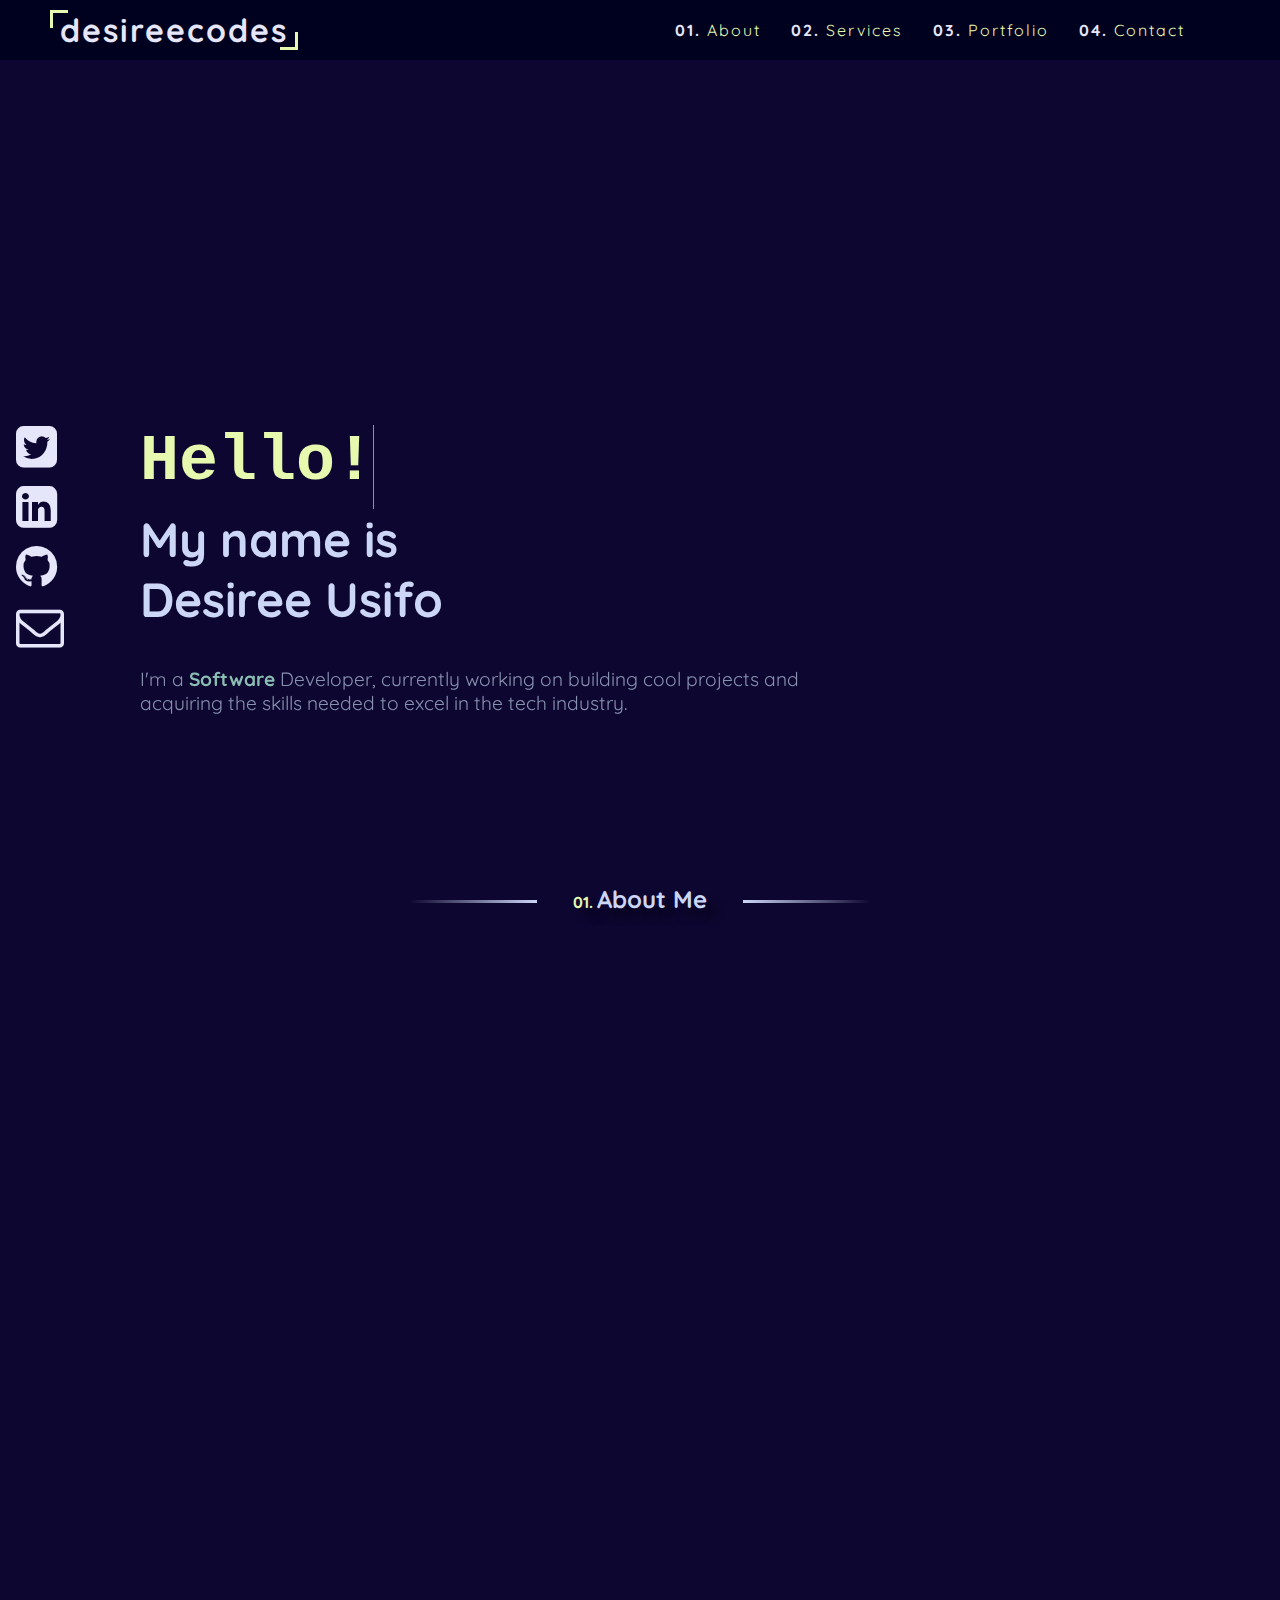
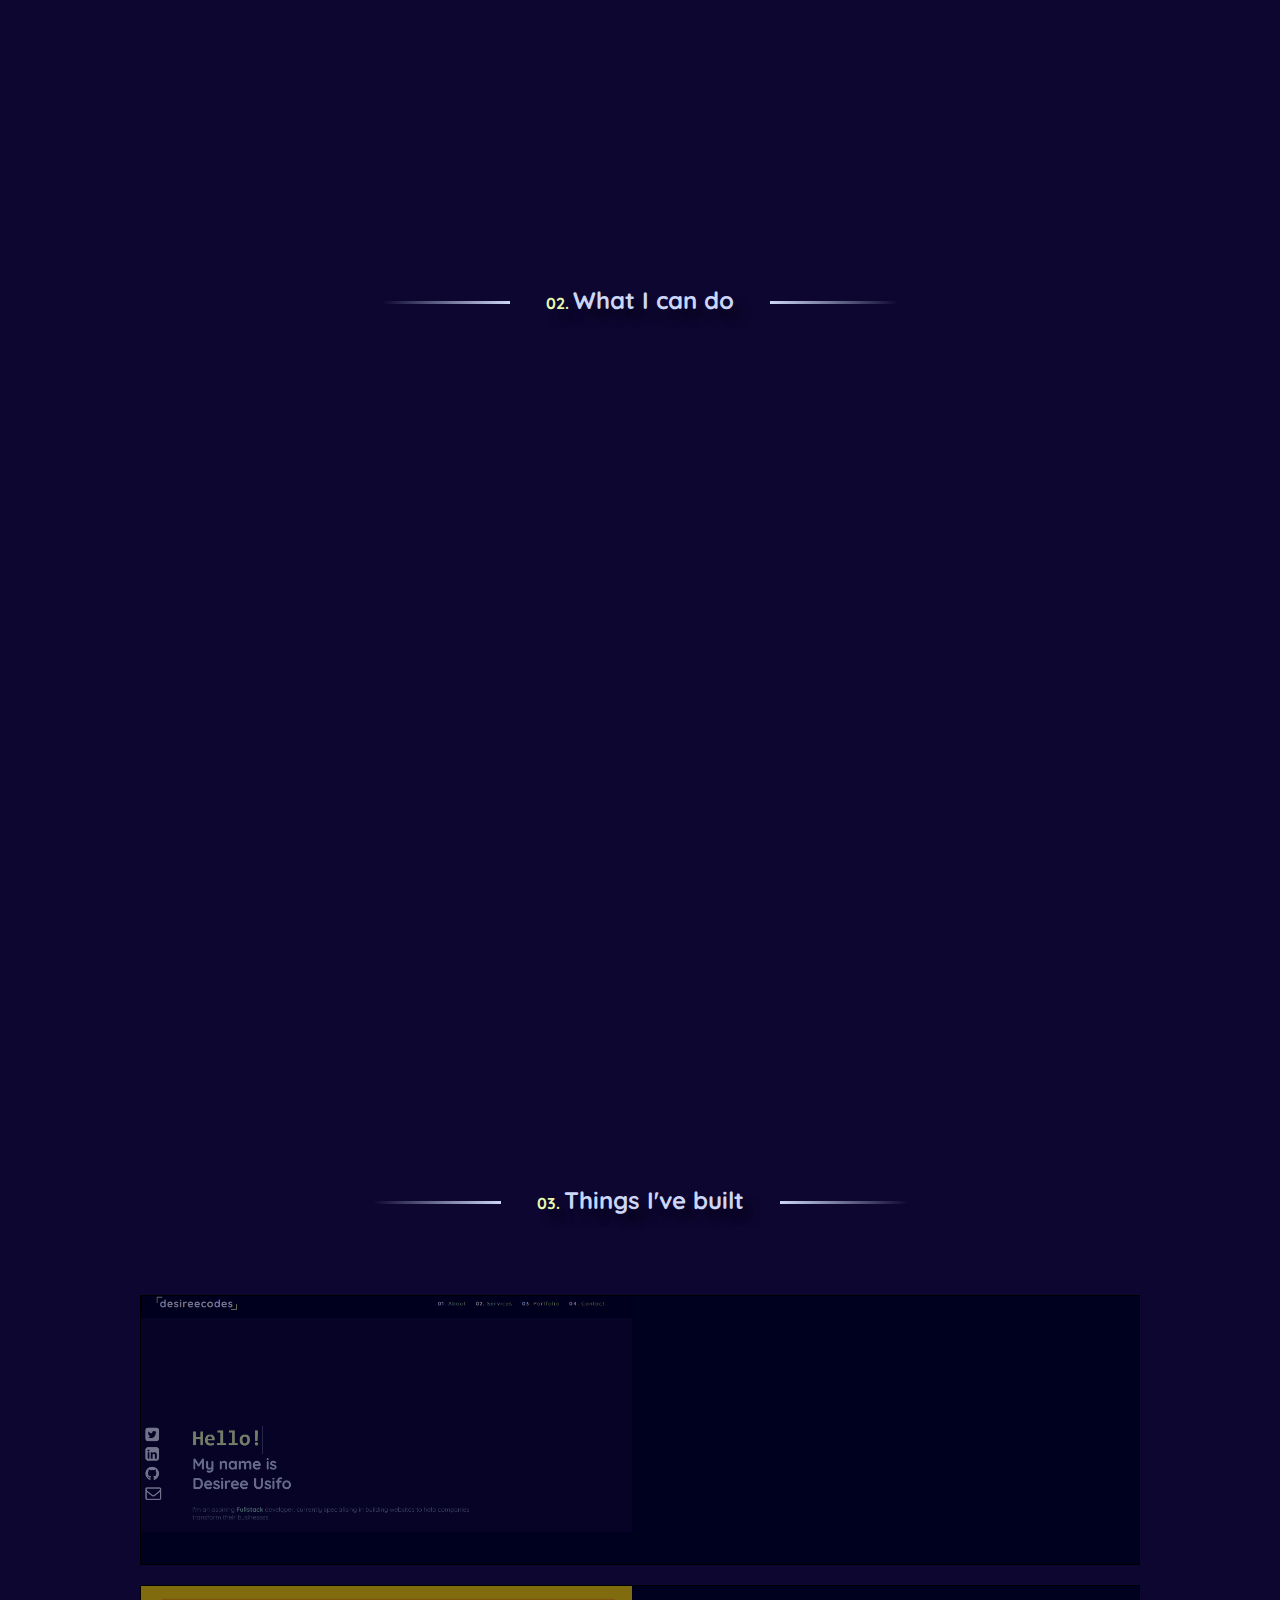
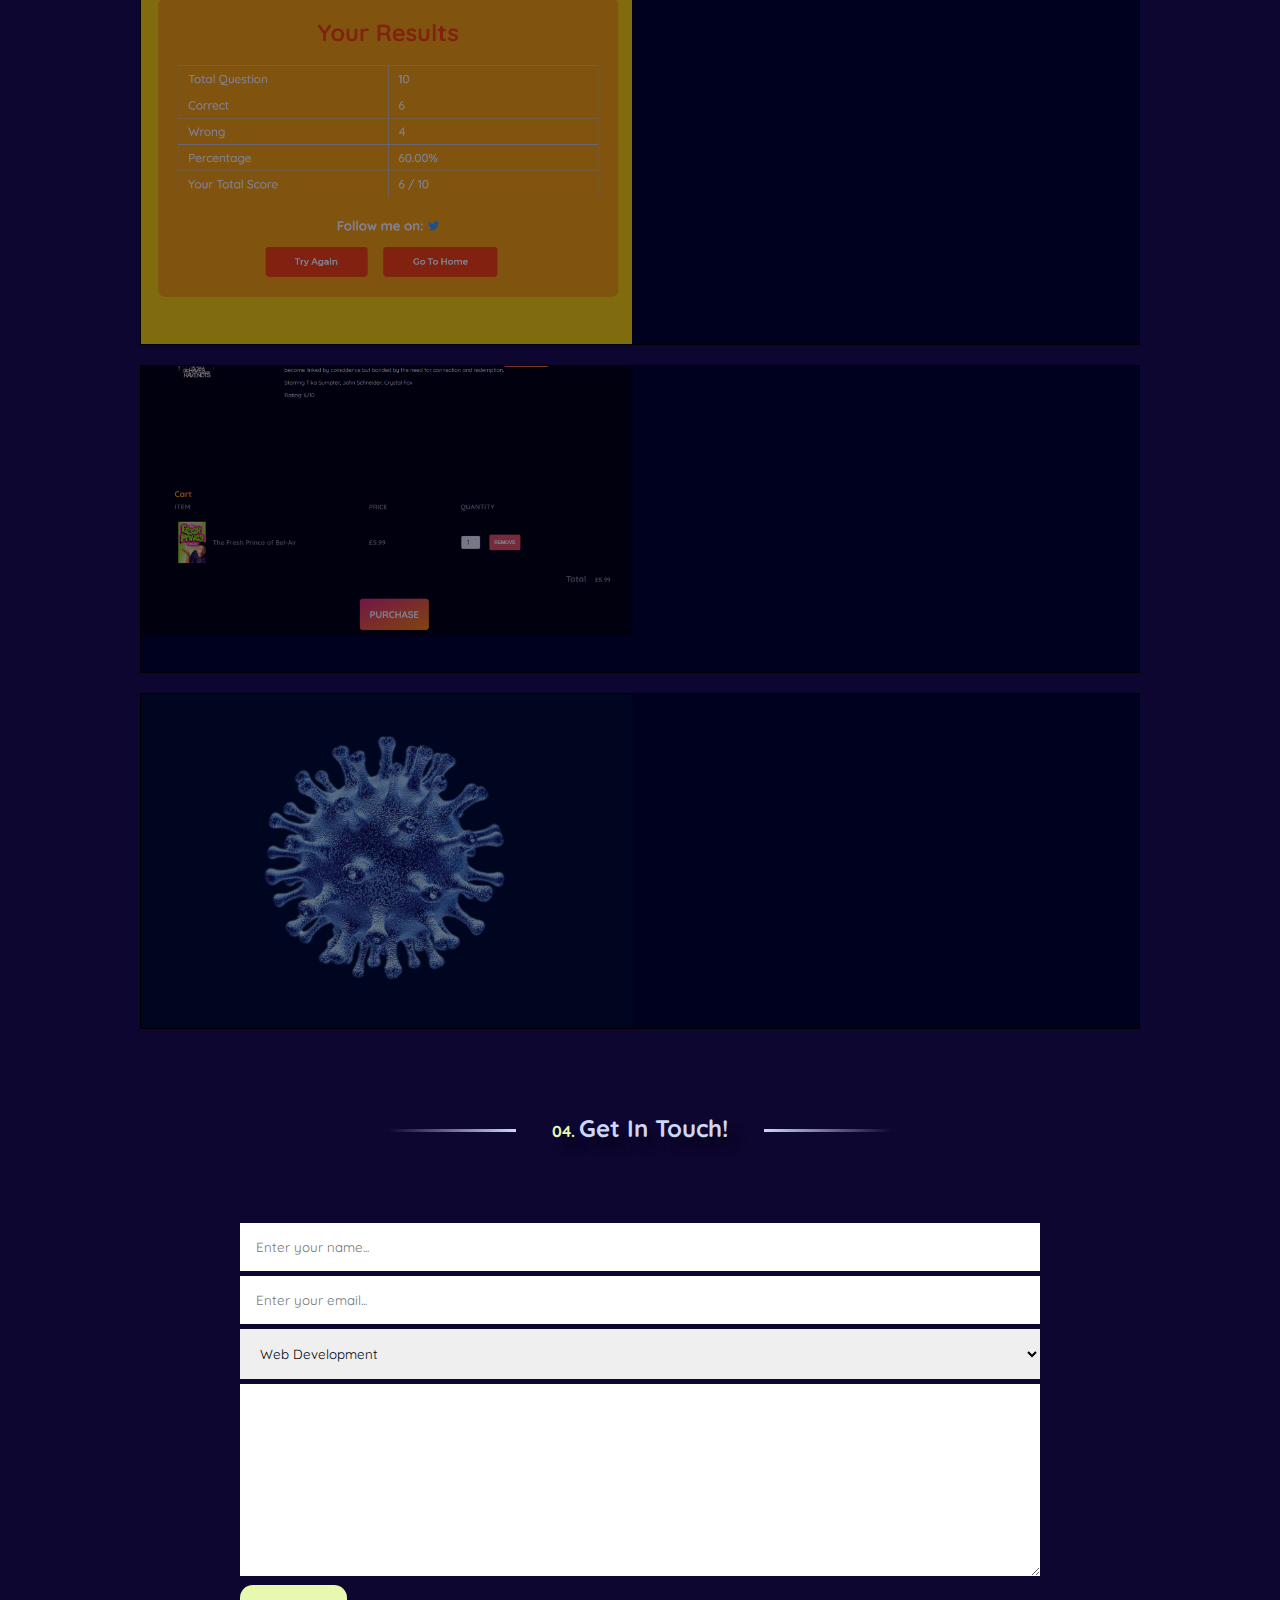
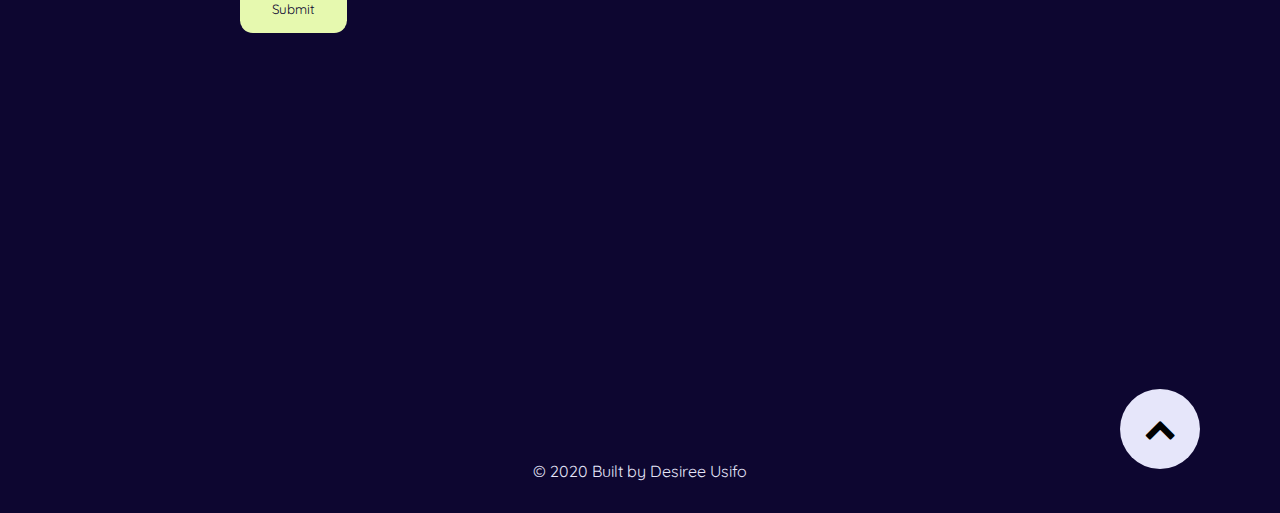
<file: index.html>
<!DOCTYPE html>
<html lang="en">

<head>
    <meta charset="UTF-8">
    <meta name="viewport" content="width=device-width, initial-scale=1.0">
    <link rel="stylesheet" href="https://cdnjs.cloudflare.com/ajax/libs/font-awesome/4.7.0/css/font-awesome.min.css">
    <link rel="stylesheet" href="https://unpkg.com/aos@next/dist/aos.css" />
    <script src="https://code.jquery.com/jquery-3.5.1.min.js" integrity="sha256-9/aliU8dGd2tb6OSsuzixeV4y/faTqgFtohetphbbj0=" crossorigin="anonymous"></script>
    <link rel="stylesheet" href="styles.css">
    <link rel="_shortcut icon" type="image/png" href="favicon.png">
    <title>Desiree Usifo</title>
</head>

<body>
    <header id="header">
          <input type="checkbox" id="toggle"/>
        <a href="index.html" class="logo">desireecodes</a>
        <label for="toggle">&#9776;</label>
          <div class="menu">
                    <ul>
                        <li><a href="#about"><span>01.</span> About</a></li>
                        <li><a href="#services"><span>02.</span> Services</a></li>
                        <li><a href="#portfolio"><span>03.</span> Portfolio</a></li>
                        <li><a href="#contact"><span>04.</span> Contact</a></li>
                    </ul>
                </div>
            </header>
    <div class="aside">
        <ul class="social-media">
            <li>
                <a href="https://twitter.com/Desireecodes" class="icon-link">
                    <i class="fa fa-twitter-square"></i>
                </a>
            </li>
            <li>
                <a href="https://www.linkedin.com/in/desiree-usifo-llb-llm-375335143/" class="icon-link">
                    <i class="fa fa-linkedin-square"></i>
                </a>
            </li>
            <li>
                <a href="https://github.com/desireecodes/Portfolio" class="icon-link">
                    <i class="fa fa-github"></i>
                </a>
            </li>
            <li>
                <a href="mailto:desireeusifo@hotmail.com" class="icon-link">
                    <i class="fa fa-envelope-o"></i>
                </a>
            </li>
        </ul>
    </div>
    <section id="hero">
        <div class="home" id="home">
            <div class="hometext" data-aos="slide-left">
                <h1>Hello!</h1>
                <h2>My name is</h2>
                <h2>Desiree Usifo</h2>
                <p>I'm a <span>Software</span> Developer, currently working on building cool projects and acquiring the skills needed to excel in the tech industry. </p>
            </div>
        
    </div>
    </section>
    <section id="about">
            <div class="heading">
                <h1>01. <span>About Me</span></h1>
            </div>
            <div class="container-about">
                <div class="profile-img" data-aos="fade-right" data-aos-delay="300">
                    <img src="Profile image.jpg" alt="profile picture">
                </div>
                <div class="about-details" data-aos="fade-left" data-aos-delay="600">
                    <p>
                        Welcome! I am Desiree, an AML Analyst, who enjoys building stuff on the internet. Shortly, after graduating with a Masters in law, I taught myself how to code. 
                        <br>
                        
                        <br>In August, I enrolled into a six-month intense bootcamp with
                        Coding Black Females to acquire the skills and knowledge to become a <span>Full Stack
                            Developer</span>.
                       I work on a wide variety of interesting and cool projects on a daily basis. 
                        <br>
                        <br><center>Here is a list of technologies I am working with:</center>
                    </p>
                    <ul>
                        <li>HTML & CSS</li>
                        <li>JavaScript</li>
                        <li>Python</li>
                        <li>Node.js</li>
                        <li>React</li>
                        <li>SQL</li>
                        <li>NoSQL</li>
                        <li>Mongo Database</li>

                    </ul>
                </div>
           
        </div>
    </section>
    <!--Services-->
<section class="services" id="services">
    <div class="container"></div>
        <div class="heading">
            <h1>02. <span>What I can do</span></h1>
        </div>
        <div class="my-skills">
            <div class="skill" data-aos="fade-in" data-aos-delay="600">
                <div class="icon-container">
                    <i class="fa fa-code"></i>
                </div>
                <h1>Web Development</h1>
                <p>
                    <ul>
                        <li>Great UX/UI design ideas</li>
                        <li>Engaging features</li>
                        <li>Responsive website</li>
                    </ul>
                </p>
            </div>
            <div class="skill" data-aos="fade-in" data-aos-delay="900">
                <div class="icon-container">
                    <i class="fa fa-database"></i>
                </div>
                <h1>Data Science</h1>
                <p>
                    <ul>
                        <li>Organising & analysing data</li>
                        <li>Data visualisation</li>
                        <li>Automation</li>
                    </ul>
                </p>
            </div>
            <div class="skill" data-aos="fade-in" data-aos-delay="300">
                <div class="icon-container">
                    <i class="fa fa-laptop"></i>
                </div>
                <h1>Guidance & Support</h1>
                    <ul>
                        <li>Join our Tech Community!</li>
                        <li>On Slack & Twitter</li>
                        <li>Send me an email or say hi!</li>
                    </ul>
            </div>
        </div>
    </div>
</section>
<!--Services End-->
<section id="portfolio">
    <div class="container-portfolio">
        <div class="heading">
            <h1>03. <span>Things I've built</span></h1>
        </div>
        <div class="card">
            <div class="card-img">
                <a href="#">
                <img src="Project picture.PNG" alt="This website">
            </a>
            </div>
            <div class="card-details" data-aos="fade-up">
                <h6>THIS WEBSITE</h6>
                <p>This responsive site was created to share my work. Special features include an animated scroll library and pulsing animation button using jQuery.<br>
                <br> Technology used: HTML & CSS, JavaScript and jQuery.</p>
                <div class="card-extras">
                    <a href="https://github.com/desireecodes/Portfolio" class="icon-link">
                        <i class="fa fa-github"></i>
                    </a>
                </div>  
            </div>
        </div>
        <div class="card">
            <div class="card-img">
                <a href="https://epic-golick-caa7ae.netlify.app">
                <img src="Quiz app.PNG" alt="Quiz app">
            </a>
            </div>
            <div class="card-details" data-aos="fade-up">
                <h6>QUIZ APP</h6>
                <p>This site was created to test your knowledge of events that occured in 2020. Subject areas include coronavirus, politics, sports etc. This site also has a timer, answers-indicator and a results page <br>
                <br> Technology used: HTML & CSS, Vanilla JavaScript.</p>
                <div class="card-extras">
                    <a href="https://github.com/desireecodes/Quiz" style="text-decoration: none;" class="icon-link">
                        <i class="fa fa-github"></i>
                    </a>
                    <a href="https://epic-golick-caa7ae.netlify.app" class="icon-link">
                        <i class="fa fa-external-link"></i>
                    </a>
                </div>  
            </div>
            
        </div>
        <div class="card">
            <div class="card-img">
                <a href="https://cocky-sinoussi-2b1302.netlify.app">
                <img src="Series app.PNG" alt="Series app">
            </a>
            </div>
            <div class="card-details" data-aos="fade-up">
                <h6>DVD Buyer</h6>
                <p>This site was created to recommend various black series in the United States. The customer also has the option to purchase the series as a DVD. Special features include a shopping cart in which items can be added or removed. Please note: site is NOT responsive!<br>
                <br> Technology used: HTML & CSS, JavaScript</p>
                <div class="card-extras">
                    <a href="https://github.com/desireecodes/Series-reviewer/tree/v2" style="text-decoration: none;" class="icon-link">
                        <i class="fa fa-github"></i>
                    </a>
                    <a href="https://cocky-sinoussi-2b1302.netlify.app" class="icon-link">
                        <i class="fa fa-external-link"></i>
                    </a>
                </div>  
            </div>
        </div>
        <div class="card">
            <div class="card-img">
                <a href="https://covid-tracker-2ok985ewb.vercel.app/">
                <img src="Covid app.PNG" alt="Covid app">
            </a>
            </div>
            <div class="card-details" data-aos="fade-up">
                <h6>COVID-19 Tracker</h6>
                <p>This app was created to help spread awareness of the coronavirus' infection and death rate by visualizing the data using an API. Special features include cards and charts displaying the statistics.<br>
                <br> Technology used: React Hooks, Material UI, Chart.js, API data fetching </p>
                <div class="card-extras">
                    <a href="https://github.com/desireecodes/covid_tracker/tree/master" style="text-decoration: none;" class="icon-link">
                        <i class="fa fa-github"></i>
                    </a>
                    <a href="https://covid-tracker-2ok985ewb.vercel.app/" class="icon-link">
                        <i class="fa fa-external-link"></i>
                    </a>
                </div>  
            </div>
            
        </div>
    </div>
</section>
<section id="contact">
    <div class="container">
        <div class="heading">
            <h1>04. <span>Get In Touch!</span></h1>
        </div>
        <form action="contact" method="POST" data-netlify="true">
            <label for="name">Enter Name:</label>
            <input type="text" id="name" name="name" placeholder="Enter your name..." required>
            <label for="email">Enter Email:</label>
            <input type="email" id="email" name="email" placeholder="Enter your email..." required>
            <label for="service">Services:</label>
            <select name="services" id="service">
                <option value="">Web Development</option>
                <option value="">Data Science</option>
                <option value="">Join Community</option>
                <option value="">Other</option>
            </select>
            <label for="subject">Subject:</label>
            <textarea name="subject" id="subject" cols="10" rows="10"></textarea>
            <input type="submit" value="Submit">
        </form>
        </div>
        </section>
        <!--Contact End-->
        <!--Footer-->
        <footer class="copyright">
            <div class="up" id="up">
                <i class="fa fa-chevron-up"></i>
            </div>
            <p>&copy; 2020 Built by Desiree Usifo</p>
            <ul class="social-media-footer">
                <li>
                    <a href="https://twitter.com/Desireecodes" class="icon-link">
                        <i class="fa fa-twitter-square"></i>
                    </a>
                </li>
                <li>
                    <a href="https://www.linkedin.com/in/desiree-usifo-llb-llm-375335143/" class="icon-link">
                        <i class="fa fa-linkedin-square"></i>
                    </a>
                </li>
                <li>
                    <a href="https://github.com/desireecodes/Portfolio" class="icon-link">
                        <i class="fa fa-github"></i>
                    </a>
                </li>
                <li>
                    <a href="mailto:desireeusifo@hotmail.com" class="icon-link">
                        <i class="fa fa-envelope-o"></i>
                    </a>
                </li>
            </ul>
        </footer>
        <!--Footer End-->
        <script src="main.js"></script>
        <script src="https://unpkg.com/aos@next/dist/aos.js"></script>
        
</body>

</html>
</file>
<file: styles.css>
@import url('https://fonts.googleapis.com/css2?family=Quicksand:wght@400;500;600;700&display=swap');

/*Reuasables */
*{
    margin: 0;
    padding: 0;
    box-sizing: border-box;
    font-family: 'Quicksand', sans-serif;
}

body{
    background-color: #0d0630;
    min-height: 500vh;
    color:lavender;
}

ul{
    list-style: none;
}

img {
    width: 100%;
}

.nav{
    text-align: right;
}

.menu {
    margin: 0 30px 0 0;
}

.menu ul {
    text-decoration: none;
    line-height: 30px;
}

label {
    margin: 0 0px 0 0;
    font-size: 26px;
    text-align: right;
    display: none;
}

#toggle{
    display: none;
}

header {
    position: fixed;
    top: 0;
    left: 0;
    width: 100%;
    display: flex;
    justify-content: space-between;
    align-items: center;
    transition: 0.6s;
    padding: 10px 50px;
    z-index: 100000;
    background-color: #00001f;
}

header .logo{
    position: relative;
    font-weight: 700;
    color: lavender;
    text-decoration: none;
    font-size: 2em;
    letter-spacing: 2px;
    transition: 0.6s;
    padding: 0 10px;
    position: relative;

}

header .logo:before{
    content: '';
    height: 15px;
    width: 15px;
    border-top: 3px solid #e6f9af;
    border-left: 3px solid #e6f9af;
    position: absolute;
    top: 0;
    left: 0;

}
header .logo:after{
    content: '';
    height: 15px;
    width: 15px;
    border-bottom: 3px solid #e6f9af;
    border-right: 3px solid #e6f9af;
    position: absolute;
    bottom: 0;
    right: 0;

}
header .logo a{
    display: inline-block;
    
}

header ul{
    text-align: right;
}

header ul li span{
    color: lavender;
}

span {
   color: #8bbeb2; 
   font-weight: bolder;
}

header ul{
    position: relative;
    display: flex;
    justify-content: center;
    align-items: center;

}

header ul li {
    position: relative;
    list-style: none;

}

header ul li a {
    position: relative;
    margin: 0 15px;
    text-decoration: none;
    color: #e6f9af;
    letter-spacing: 2px;
    transition: 0.6s;
}

section {
    margin: 0 auto;
    min-height: 100vh;
    padding: 0px 12px 100px;
    width: 80%;
    max-width: 1200px;
    box-sizing: border-box;
}

#hero {
    display: flex;
    justify-content: flex-end;
    flex-direction: column;
    padding-bottom: 17vh;
}

/*Reusable End */
/*Home Start*/
.home {
    box-sizing: inherit;
    display: block;
    margin-block-start: 0em;
    margin-block-end: 2em;
    margin-inline-start: 0px;
    margin-inline-end: 300px;

}

/*.hometext {
    margin-top: 20rem;

} */

.home .hometext h1{
    font-family: monospace;
    color: #e6f9af;
    font-weight: bolder;
    font-size: 5em;
    padding-bottom: 10px;
    animation: type 2.2s steps(6);
    overflow: hidden;
    border-right: 1px solid  #8892b0;
    width: 6ch;
}

@keyframes type {
    0% {
        width: 0ch;
    }
    100% {
        width: 6ch;
    }
}

.home .hometext h2{
    color: #ccd6f6;
    font-size: 3em;
    font-weight: bolder;
}

    

.home .hometext p{
    padding-top: 2em;
    color:#8892b0;
    font-size: 1.2em;
}

.aside{
    box-sizing: border-box;
    width: 6rem;
    position: fixed;
    height: 100%;
    margin-top: 25rem;

}

.social-media{
    font-size: 3em;
    padding: 1rem;
    
}

.social-media i{
    color: lavender;
    transition: color 650ms;
}


.fa-twitter-square:hover{
    color: #38a1f3;
    transform: scale(1.2);
}
.fa-linkedin-square:hover{
    color: #2867B2;
    transform: scale(1.2);
}

.fa-github:hover{
    color: #e6f9af;
    transform: scale(1.2);
}
.fa-envelope-o:hover{
color: #8bbeb2;
transform: scale(1.2);
}

/*Home End*/
/*Heading start*/

.heading{
    text-align: center;
    text-shadow: 10px 10px 10px rgba(0, 0, 0, .45);
    display: flex;
    justify-content: center;
    margin-bottom: 5rem;
    }
    
    .heading::before,
    .heading::after{
        content: '';
        display: block;
        height: 0.2em;
        min-width: 10vw;
    }
    
    .heading::before {
        background: linear-gradient(to right, rgba(230,249,175,0), #ccd6f6);
        margin-right: 4vh;
      }
      
    .heading::after {
        background: linear-gradient(to left, rgba(240,240,240,0), #ccd6f6);
        margin-left: 4vh;
      } 
    
      .heading h1{
          font-size: 1em;
          margin-top: -1em;
          color: #e6f9af;
      }
    
      .heading span{
        font-size: 1.5em;
        color: #ccd6f6;
      }
    
      /*Heading End */
/* About Section*/

  
  .container-about {
    min-height: 80vh;

}

.profile-img {
    width: 20rem;
    height: 20rem;
    margin: 0 auto;
    
}

.profile-img img {
    border-radius: 90%;

}


.about-details {
    margin-top: 5em;
    text-align: center;
    font-size: 1.2em;
    color: lavender;
}

.about-details ul{
    justify-content: center;
    display: grid;
    grid-template-columns: 10rem 10rem;
    list-style: none;
    grid-column-gap: 1em;
    grid-row-gap: 1em;
    margin: 2em 0 0 0;
    font-size: 0.8em;
}

.about-details ul li {
    border: 1px solid #e6f9af;
    border-radius: 15px 50px;
    padding: 0.3rem;
}
.about-details ul li:hover{
    background: lavender;
    color: #0d0630;
}

/*About End*/

/*Services Start */

.services {
    min-height: 100vh;
}

.my-skills{
    display: grid;
    grid-template-columns: repeat(auto-fit, minmax(300px, 1fr));
    grid-gap: 2rem;
    text-align: center;
}

.skill{
    display: flex; 
    flex-direction: column;
    justify-content: center;
    align-items: center;
    padding: 2em;

}

.skill h1{
    color: #8892b0;
    text-transform: uppercase;
    letter-spacing: 2px;
    margin: 2rem;
    font-size: 1.2em;
}



.icon-container{
    width: 10rem;
    height: 10rem;
    border: 3px solid #e6f9af;
    background-color: #0d0630;
    margin-bottom: 2rem;
    display: flex;
    transform: rotate(45deg);
}

.icon-container i{
    color: #e6f9af;
    font-size: 5rem;
    margin: auto;
    transform: rotate(-45deg);
}

.icon-container ul li{
    color: lavender;
}
/*End service*/
/*Portfolio Start*/


.card{
    display: grid;
    grid-template-columns: repeat(auto-fit, minmax(200px, 1fr));
    grid-gap: 1rem;
    text-align: center;
    margin-top: 20px;
    background: #00001f;
    border: 1px solid black;
}

.card .card-img{
    cursor: pointer;
    width: 100%;
    opacity: 0.5;

}

.card .card-img img{
    vertical-align: middle;
}

.card .card-img:hover{
    opacity: 1;
}

.card .card-details {
    margin-top: 30px;
    align-items: center;
}

.card .card-details h6{
    font-size: 25px;
    overflow: hidden;
    font-weight: bolder;
    text-decoration: none;
}

.card .card-details p{
    color: #8892b0;
    font-size: 15px;
    font-weight: lighter;
    letter-spacing: 0.5px;
    display: block;
    margin: 0px 0px;
}

.card .card-extras{
    color: black;
    padding: 2rem;
    color: lavender;
}

.card .card-extras i{
    color: lavender;
    font-size: 3rem;
}

.card-extras i:hover{
    transform: scale(1.2);
    color: #e6f9af;

}
.card .card-extras ul {
    padding: 2em;
    color: #e6f9af

}



.contact{
    background-color: #00001f;
    min-height: 100vh;
    margin-top: 500px;
   
}

form{
    width: 80%;
    margin: 0 auto;
    
}

form label{
    font-size: 1.5rem;
}

input,
select,
textarea{
    width: 100%;
    padding: 1rem;
    margin-bottom: 5px;
    border: none;
    outline-color: #e6f9af;
}

input[type="submit"]{
    width: initial;
    background-color: #e6f9af;
    color:#0d0630;
    padding: 1rem 2rem;
    border-radius: .8rem;
    cursor: pointer;
    transition: background-color 650ms; 
}
input[type="submit"]:hover{
    font-weight: bolder;
    color: #0d0630;
    background-color: #8bbeb2;
}
/*End Contact Form*/

/*Start footer*/
.copyright{
    width: 100%;
    text-align: center;
    background-color: #0d0630;
    padding: 2rem 0;
    position: relative;
}

.up{
    position: absolute;
    width: 5rem;
    height: 5rem;
    background-color: lavender;
    top: -2.5rem;
    right: 5rem;
    border-radius: 100%;
    display: flex;
    animation: pulse 2s infinite;
    cursor: pointer;
}

.up i{
   
    color: black;
    font-size: 2rem;
    margin: auto;
}

.copyright p{
    font-size: 1rem;
}

.social-media-footer{
    display: none;
}
/*End footer*/

/*Start animation */
@keyframes pulse {
    0%{
        box-shadow: 0 0 0 0 rgba(230, 249, 175,0.99);
    }
    70%{
        box-shadow: 0 0 0 2rem rgba(230, 249, 175,0);
    }
    100%{
        box-shadow: 0 0 0 0 rgba(230, 249, 175,0);
    }
}

/*End animation*/

/*media queries */
@media screen and (max-width: 768px) {
    body{
        background-color: #0d0630;
    }

    .menu ul {
        text-decoration: none;
        line-height: 30px;
    }


    header .logo{
        font-size: 1em;
    }
    header .logo:before{
        display:none;

    }
    header .logo:after{
        display: none;
    }

    header ul{
        font-size: 1em;
        font-weight: bolder;
    }
    
    header ul li span{
        display: none;
       
    }


    .home {
        height: 10%;

    }
    .home .hometext h1{
        font-size: 2.8em;
        
    }

    .home .hometext h2{
        font-size: 1.8em;
    }

    .home .hometext p{
        font-size: 1em;
    }

    .social-media{
        font-size: 1.8em;
    }

    .about-details p{
        font-size: 0.9em;
    }

    .about-details center{
        font-size: 0.8em;

    }

    .about-details ul {
        font-size: 0.8em;
    }

    .skill h1 {
        font-size: 1em;
    }

    .skill ul li {
        font-size: 0.8em;
    }

    .card .card-extras i{
        font-size: 1.8rem;
        
    }


}

@media screen and (max-width: 500px) {
    body{
        background-color: #0d0630;
    }

    .menu ul {
        text-decoration: none;
        line-height: 40px;
    }



    header .logo{
       font-size: 1em;
    }
    header .logo:before{
        display:none;

    }
    header .logo:after{
        display: none;
    }

    header ul{
        font-size: 0.8em;
        font-weight: bolder;
    }
    
    header ul li span{
        display: none;
       
    }

    label {
        display: block;
        cursor: pointer;
    }


    .menu {
        padding-top: 150px;
        padding-left: 50px;
        font-size: 3rem;
        justify-content: center;
        width: 80%;
        display: none;
        
    }

    .menu ul {
        display: block;
        font-size: 0.5em;

    }

    .menu ul li {
        text-align: center;
        border-bottom: 1px solid lavender;
        margin: 0;
        padding: 15px;

    }

    /* Changed from adjacent sibling to general sibling selector because we need to put the checkbox element first
    in order to hide the link and icon below, so the menu is no longer adjacent */
    #toggle:checked ~ .menu{
        display: block;
        height: 100vh;
    }

    /* Hides the link and menu icon when the menu is open */
    #toggle:checked ~ a, #toggle:checked ~ label{
        display: none;
    }

    .about-details {
        font-size: 1em;
    }

    form label {
        font-size: 1rem;
    }


    .home {
        width: 100%;

    }
    .home .hometext h1{
        font-size: 2.5em;
        
    }

    .home .hometext h2{
        font-size: 1.5em;
    }

    .home .hometext p{
        font-size: 1em;
    }

    .social-media{
        font-size: 2em;
    }

    .heading{
        font-size: 0.7em;

    }

    .profile-img{
        width: 10rem;
        height: 10rem;
        text-align: left;
    }

    .about-details p{
        font-size: 0.8em;
    }

    .about-details center{
        font-size: 0.8em;

    }

    .about-details ul {
        font-size: 0.8em;
    }

    form{
        width: 100%;
    }


    .up {
        right: 2rem;
        padding: 0.5rem;
        width: 4rem;
        height: 4rem;
    }

    .up i {
        font-size: 1.5rem;

    }

    
    .card .card-details h6{
        font-size: 1em;
    }
    .card .card-details p {
        font-size: 0.8em;
    }

    .social-media{
        display: none;
    }

    .social-media-footer{
        display: flex;
        margin: 0px 110px 0px 110px;
        cursor: pointer;
        
        
    }

    .social-media-footer i{
        font-size: 2em;
        padding-top: 1rem;
        letter-spacing: 1rem;
        
    }
    
    .social-media-footer i{
        color: lavender;
        transition: color 650ms;
    }

    form label {
        float: left;
        font-size: 0.8em;
    }

    form {
        font-size: 1em;
    }

    input {
        padding: 0.8em;
    }



    .my-skills {
        grid-template-columns: repeat(auto-fit, minmax(150px, 1fr));
        grid-gap: 1.5rem;
}

    .skill h1 {
        font-size: 1em;
    }

    .skill ul li {
        font-size: 0.8em;
    }

    .icon-container{
        width: 8rem;
        height: 8rem;
    }

    .icon-container i{
        font-size: 4rem;
    }

    .card .card-extras i{
        font-size: 2rem;
    }

    .about-details ul {
        grid-template-columns: 8rem 8rem;
    }

    
}

@media screen and (max-device-width: 300px) {
}

@media screen and (max-device-width: 370px) {
    .card{
        grid-template-columns: repeat(auto-fit, 150px, 1fr));

} 
@media screen and (max-device-width: 400px) {
    .my-skills {
        grid-template-columns: repeat(auto-fit, minmax(200px, 1fr));
        grid-gap: 2rem;
    }
}
</file>
